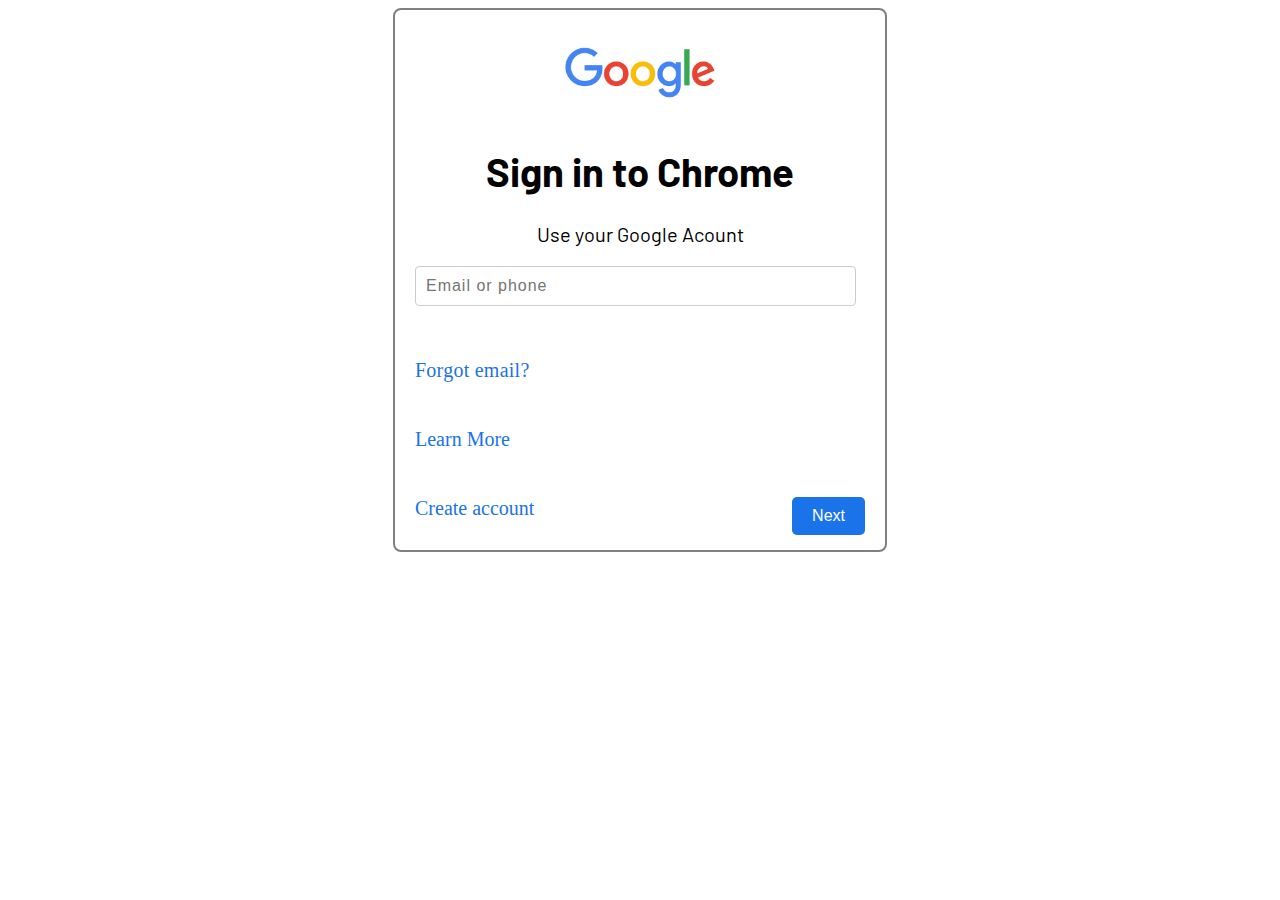
<file: index.html>
<!DOCTYPE html>
<html lang="en">
<head>
    <meta charset="UTF-8">
    <meta name="viewport" content="width=device-width, initial-scale=1.0">
    <title>Document</title>
    <link rel="stylesheet" href="style.css">
    <link rel="preconnect" href="https://fonts.googleapis.com">
<link rel="preconnect" href="https://fonts.gstatic.com" crossorigin>
<link href="https://fonts.googleapis.com/css2?family=Barlow:wght@100&display=swap" rel="stylesheet">
</head>
<body>
    <div>
        <img src="G-logo.jpg" alt="" id="image">
        <h1>Sign in to Chrome</h1>
        <p id="ch">Use your Google Acount</p>
        <form>
    <input type="email" class="inbox" placeholder="Email or phone" id="bar" required="required">
    <br>
    <br>
    <a href="forgotpassword.html" id="forgot">Forgot email?</a>
    <br>
    <br>
    <br>
    <a href="learn.html" id="learn">Learn More</a>
    <br>
    <br>
    <br>
    </form>
    <a href="create.html" id="create">Create account</a>
        
    <a href="Next.html" id="next"><button>Next</button></a>
        
    </div>
</body>
</html>
</file>
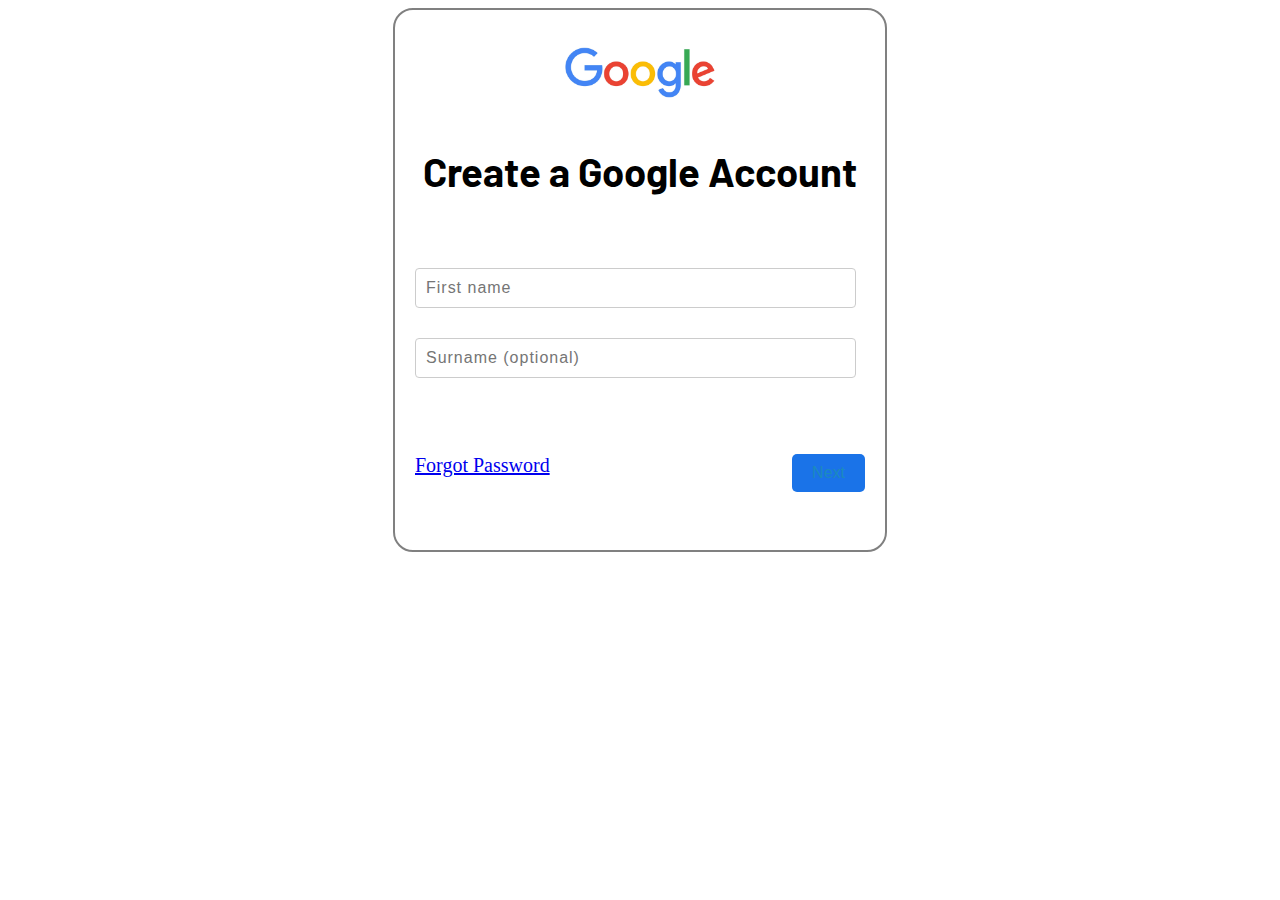
<file: create.html>
<!DOCTYPE html>
<html lang="en">
<head>
    <meta charset="UTF-8">
    <meta name="viewport" content="width=device-width, initial-scale=1.0">
    <title>Document</title>
    <link rel="stylesheet" href="create.css">
    <link rel="preconnect" href="https://fonts.googleapis.com">
    <link rel="preconnect" href="https://fonts.gstatic.com" crossorigin>
    <link href="https://fonts.googleapis.com/css2?family=Barlow:wght@100&display=swap" rel="stylesheet">
</head>
<body>
    <div>
        <img src="G-logo.jpg" alt="" id="image">
        <h1>Create a Google Account</h1>
        <br>
        <br>
        
        <input type="text" id="bar" placeholder="First name" required="required">
        <br>
        <input type="text" id="bar" placeholder="Surname (optional)" required="required">
        <br>
        <br>
        <br>
        <a href="forgotpassword.html">Forgot Password</a>
        
        <a href="date.html" id="next" ><button id="forgot">Next</button></a>
    </div>
</body>
</html>
</file>
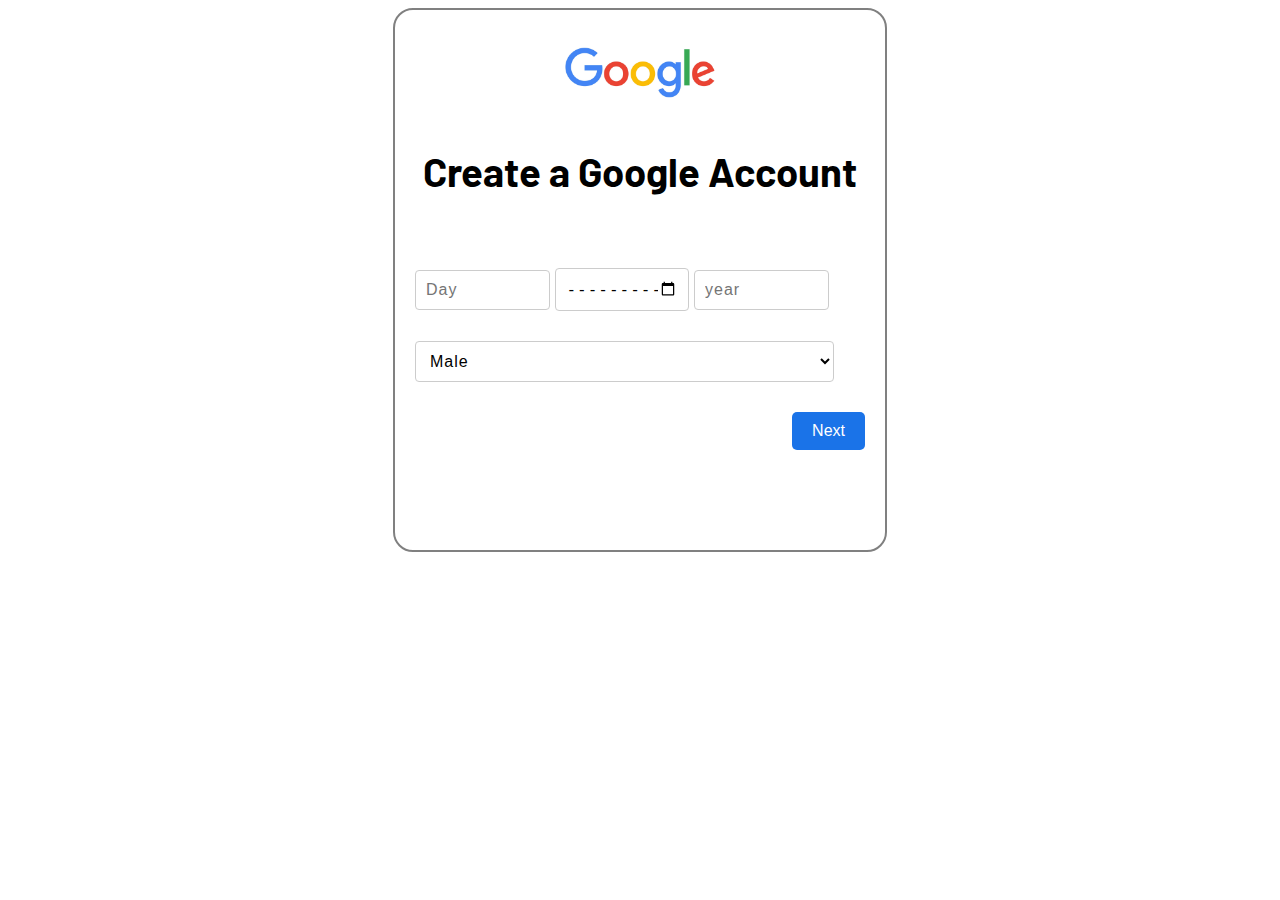
<file: date.html>
<!DOCTYPE html>
<html lang="en">
<head>
    <meta charset="UTF-8">
    <meta name="viewport" content="width=device-width, initial-scale=1.0">
    <title>Document</title>
    <link rel="preconnect" href="https://fonts.googleapis.com">
    <link rel="preconnect" href="https://fonts.gstatic.com" crossorigin>
    <link href="https://fonts.googleapis.com/css2?family=Barlow:wght@100&display=swap" rel="stylesheet">
    <link rel="stylesheet" href="date.css">
</head>
<body>
    <div>
        <img src="G-logo.jpg" alt="" id="image">
        <h1>Create a Google Account</h1>
        <br>
        <br>
        
        <input type="text" id="bar" placeholder="Day" required="required">
        
        <input type="month" id="bar" placeholder="month" required="required">
        
        <input type="text" id="bar" placeholder="year" required="required">
        <br>
        <form>
<select name="Gender" id="option">
 <option value="Male">Male</option>
 <option value="Female">Female</option>
 <option value="Haram">Haram</option>
 </select>
</form>

        
        <button>Next</button>
    </div>
</body>
</html>
</file>
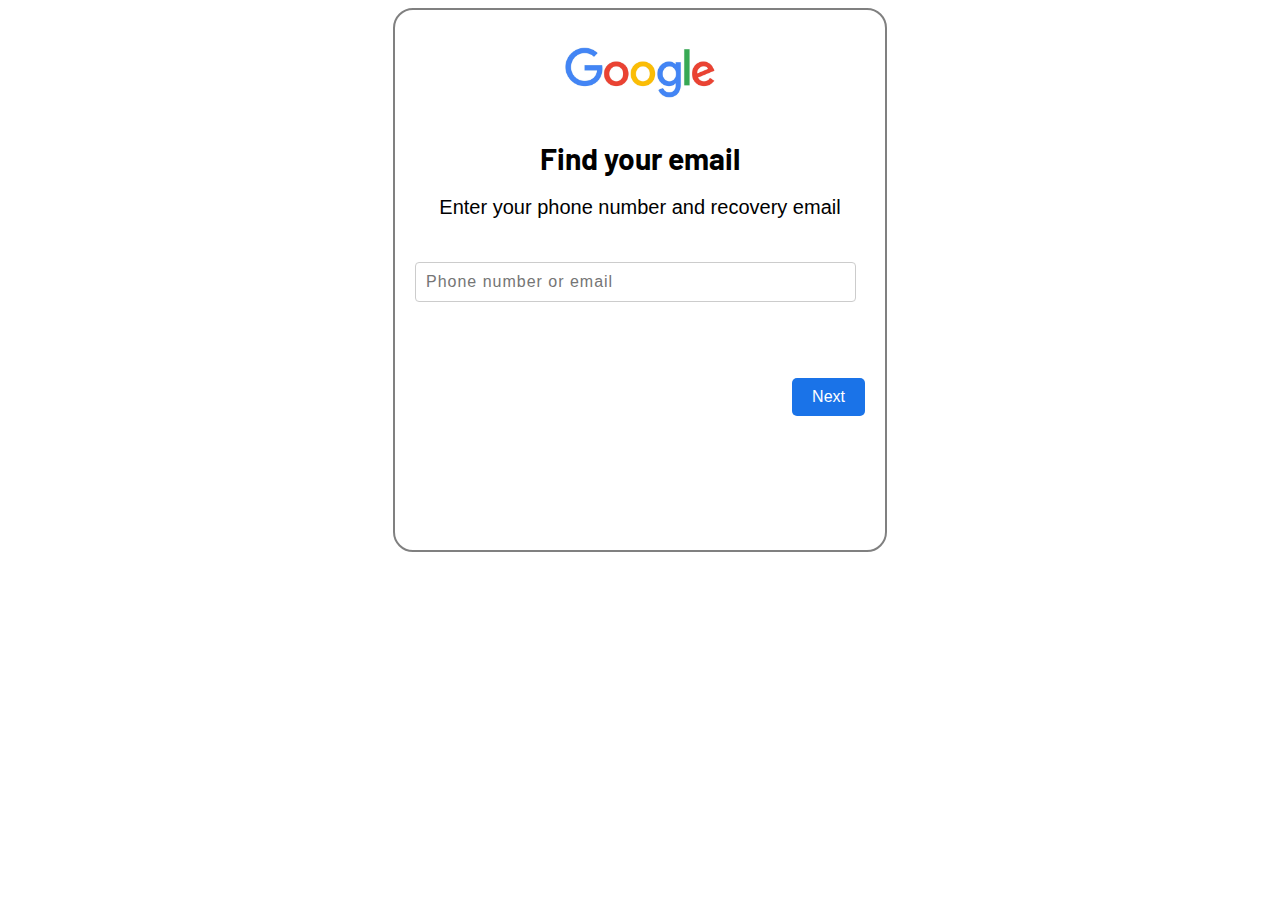
<file: forgotpassword.html>
<!DOCTYPE html>
<html lang="en">
<head>
    <meta charset="UTF-8">
    <meta name="viewport" content="width=device-width, initial-scale=1.0">
    <title>Document</title>
    <link rel="stylesheet" href="forgot.css">
    <link rel="preconnect" href="https://fonts.googleapis.com">
<link rel="preconnect" href="https://fonts.gstatic.com" crossorigin>
<link href="https://fonts.googleapis.com/css2?family=Barlow:wght@100&display=swap" rel="stylesheet">
</head>
<body>
    <div>
        <img src="G-logo.jpg" alt="" id="image">
        <h1>Find your email</h1>
        <p id="ch">Enter your phone number and recovery email</p>
        <br>
        
        <form>
            <input type="email" id="bar" placeholder="Phone number or email" required="required">
            <br>
            <br>
            <br>
            <a href="Next.html" id="next"><button>Next</button></a>
        </form>
    </div>
</body>
</html>
</file>
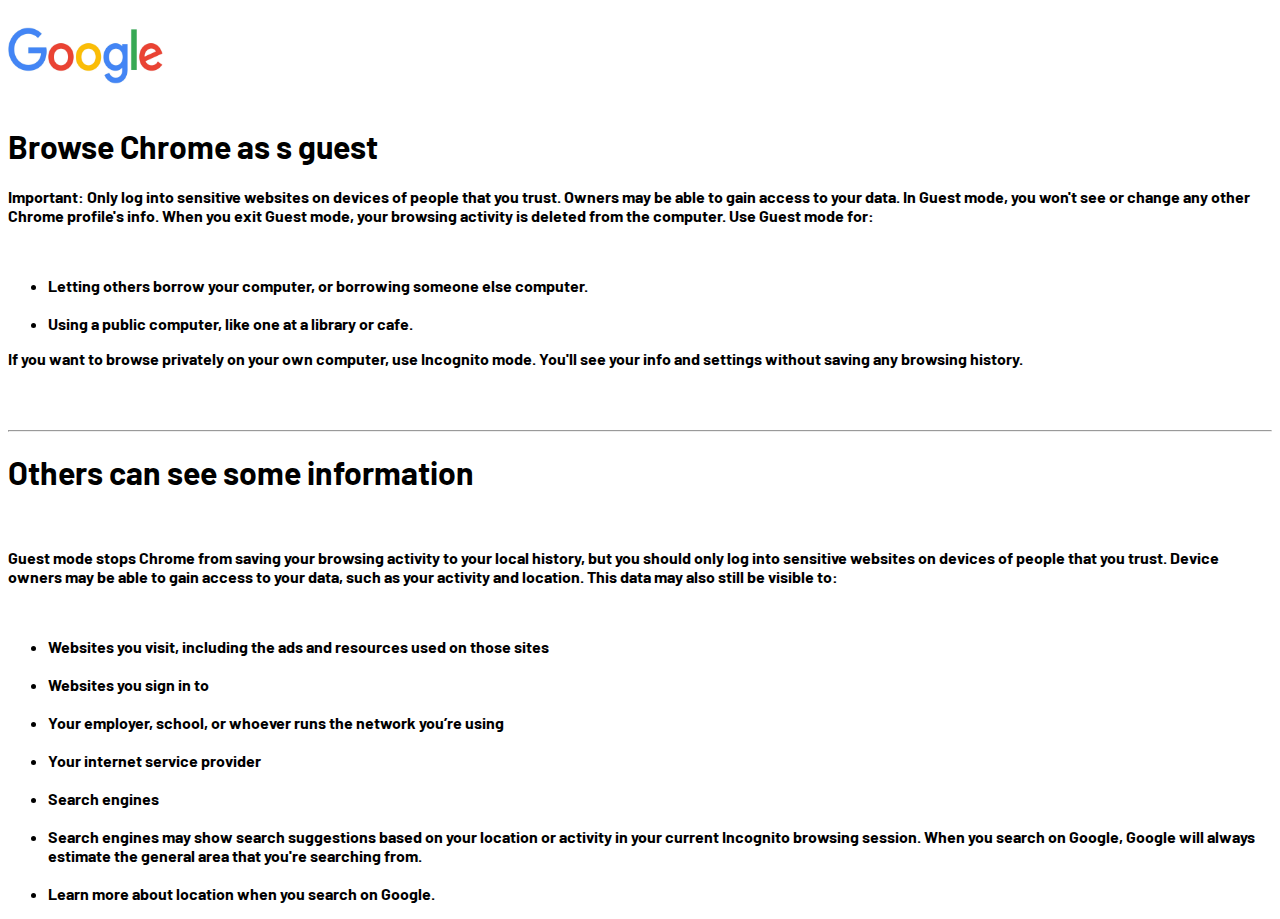
<file: learn.html>
<!DOCTYPE html>
<html lang="en">
<head>
    <meta charset="UTF-8">
    <meta name="viewport" content="width=device-width, initial-scale=1.0">
    <title>Document</title>
    <link rel="stylesheet" href="learn.css">
    <link rel="preconnect" href="https://fonts.googleapis.com">
    <link rel="preconnect" href="https://fonts.gstatic.com" crossorigin>
    <link href="https://fonts.googleapis.com/css2?family=Barlow:wght@100&display=swap" rel="stylesheet">
</head>
<body>
    <img src="G-logo.jpg" alt="" id="image">
    <h1>Browse Chrome as s guest</h1>
    <p>Important:  Only log into sensitive websites on devices of people that you trust. Owners may be able to gain access to your data.

        In Guest mode, you won't see or change any other Chrome profile's info. When you exit Guest mode, your browsing activity is deleted from the computer.
        
        Use Guest mode for:</p>
        <br>
        <ul>
            <li>Letting others borrow your
                 computer, or borrowing someone else
                  computer.</li>
                  <br>
            <li>Using a public computer, like one at a library or cafe.</li>
        </ul>
        <p>If you want to browse privately
             on your own computer,
              use Incognito mode.
               You'll see your info and settings 
               without saving any browsing history.</p>
               <br>
               <br>
               <hr>
               <h1>Others can see some information</h1>
               <br>
               
               
               <p>Guest mode stops Chrome from saving 
                your browsing activity to your local 
                history, but you should only log into 
                sensitive websites on devices of people 
                that you trust. Device owners may be able
                 to gain access to your data, such as your
                  activity and location. This data may also
                   still be visible to:</p>
                   <br>
                   <ul>
                    <li>Websites you visit, including the ads and resources used on those sites</li>
                    <br>
                    <li>Websites you sign in to</li>
                    <br>
                    <li>Your employer, school, or whoever runs the network you’re using</li>
                    <br>
                    <li>Your internet service provider</li>
                    <br>
                    <li>Search engines</li>
                    <br>
                    <li>Search engines may show search suggestions based on your location or activity in your current Incognito browsing session. When you search on Google, Google will always estimate the general area that you're searching from.</li>
                    <br>
                        <li> Learn more about location when you search on Google.</li>
                   </ul>

</body>
</html>
</file>
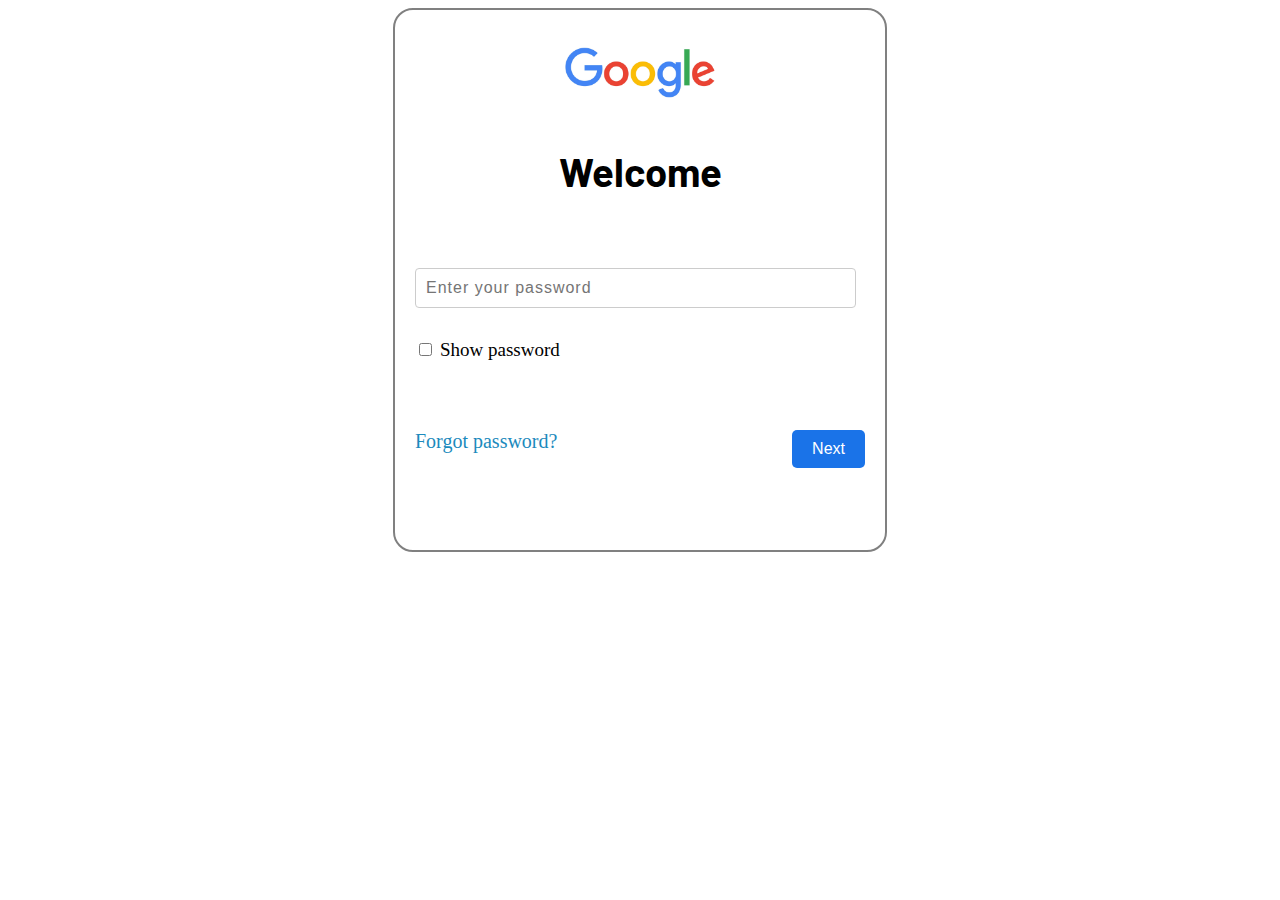
<file: Next.html>
<!DOCTYPE html>
<html lang="en">
<head>
    <meta charset="UTF-8">
    <meta name="viewport" content="width=device-width, initial-scale=1.0">
    <title>Document</title>
    <link rel="stylesheet" href="Next.css">
    <link rel="preconnect" href="https://fonts.googleapis.com">
    <link rel="preconnect" href="https://fonts.gstatic.com" crossorigin>
    <link href="https://fonts.googleapis.com/css2?family=Barlow:wght@100&display=swap" rel="stylesheet">
</head>
<body>
    <div>
        <img src="G-logo.jpg" alt="" id="image">
        <h1>Welcome</h1>
        <br>
        <br>
        
        <input type="password" id="bar" placeholder="Enter your password" required="required">
        
        <br>
        <input type="checkbox" name="check" id="check">
        <label for="check" id="box"> Show password</label>
        <br>
        <br>
        <br>
        <br>
        <a href="password.html" id="forgot">Forgot password?</a>
        <a href="Next.html" id="next"><button>Next</button></a>
    </div>
</body>
</html>
</file>
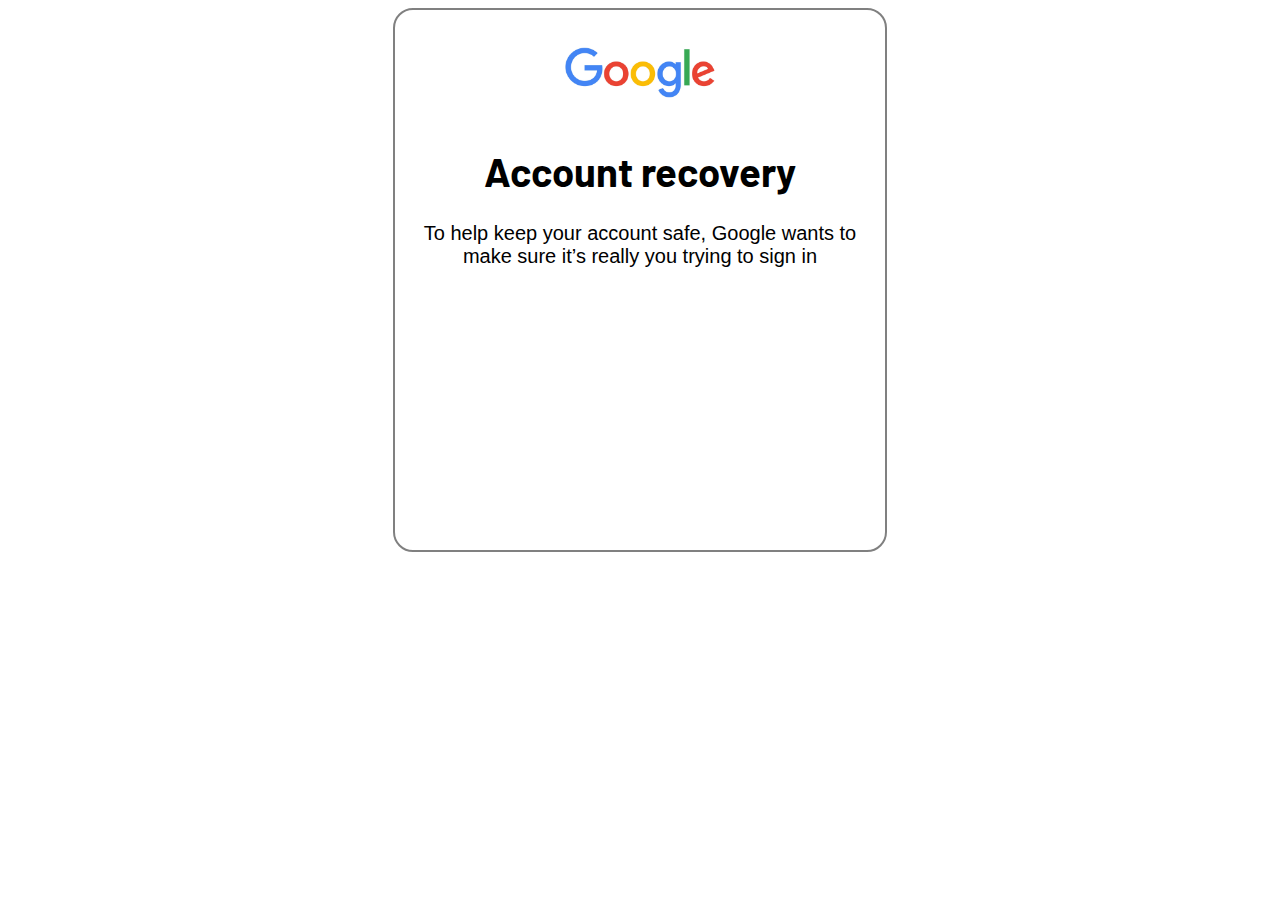
<file: password.html>
<!DOCTYPE html>
<html lang="en">
<head>
    <meta charset="UTF-8">
    <meta name="viewport" content="width=device-width, initial-scale=1.0">
    <title>Document</title>
    <link rel="stylesheet" href="password.css">
    <link rel="preconnect" href="https://fonts.googleapis.com">
    <link rel="preconnect" href="https://fonts.gstatic.com" crossorigin>
    <link href="https://fonts.googleapis.com/css2?family=Barlow:wght@100&display=swap" rel="stylesheet">
</head>
<body>
    
    <div>
        <img src="G-logo.jpg" alt="" id="image">
        <h1>Account recovery</h1>
        <p id="ch">To help keep your account safe, Google wants to<br>
                 make sure it’s really you trying to sign in</p>
    </div>
</body>
</html>
</file>
<file: style.css>
div{
    border: 2px solid;
    border-radius: 8px;
    font-size: 20px;
    width: 450px;
    height: 500px;
    padding: 20px;
    margin: 0px auto 0;
    background-color: white;
    border-color: grey;
    
}
#image{
    height: 85px;
 width: 150px;
 padding-left: 150px;
 
}
h1{
    font-family: 'Barlow', sans-serif;
    text-align: center;

}
#ch{
    font-family: 'Barlow', sans-serif;
    padding-top: -30px;
    text-align: center;
}
#bar{
    width: 93%;
    padding: 0.625rem 10px;
    font-size: 1rem;
    letter-spacing: 0.062rem;
    margin-bottom: 1.875rem;
    border: 1px solid #ccc;
    background: transparent;
    border-radius: 4px;
}
#forgot{
     text-decoration: none;
     color: #1a73e8;
     letter-spacing: .25px;
}
#learn{
    text-decoration: none;
    color: #1a73e8;
}
#create{
    text-decoration: none;
    color: #1a73e8;
}
#next{
    padding-left: 200px;
    
}
button{
    background-color: #1a73e8;
    border-radius: 8px;
    transition-duration: 0.9s;
    color: white;
    border: none;
    outline: none;
    padding: 0.625rem 1.25rem;
    cursor: pointer;
    border-radius: 0.312rem;
    font-size: 1rem;
    float: right;
}
button:hover{
    background-color: #1a73e8;
}
button:hover{
    background-color: #287ae6;
}
</file>
<file: create.css>
div{
    border: 2px solid;
    border-radius: 20px;
    font-size: 20px;
    width: 450px;
    height: 500px;
    padding: 20px;
    margin: 0px auto 0;
    background-color: white;
    border-color: grey;
    
}
    
#image{
    height: 85px;
    width: 150px;
    padding-left: 150px;
}
h1{
    font-family: 'Barlow', sans-serif;
    text-align: center;

}
#bar{
    width: 93%;
    padding: 0.625rem 10px;
    font-size: 1rem;
    letter-spacing: 0.062rem;
    margin-bottom: 1.875rem;
    border: 1px solid #ccc;
    background: transparent;
    border-radius: 4px;
    
}
#box{
    font-size: 19px;
}
#forgot{
    text-decoration: none;
    color: #1c8abd;
}
#next{
    padding-left: 200px;
    
}
button{
    background-color: #1a73e8;
    border-radius: 8px;
    transition-duration: 0.9s;
    color: white;
    border: none;
    outline: none;
    padding: 0.625rem 1.25rem;
    cursor: pointer;
    border-radius: 0.312rem;
    font-size: 1rem;
    float: right;
}
button:hover{
    background-color: #1c8abd;
}
button:hover{
    background-color: #3887ab;
}
</file>
<file: date.css>
div{
    border: 2px solid;
    border-radius: 20px;
    font-size: 20px;
    width: 450px;
    height: 500px;
    padding: 20px;
    margin: 0px auto 0;
    background-color: white;
    border-color: grey;
    
}
    
#image{
    height: 85px;
    width: 150px;
    padding-left: 150px;
}
h1{
    font-family: 'Barlow', sans-serif;
    text-align: center;

}
#bar{
    width: 25%;
    padding: 0.625rem 10px;
    font-size: 1rem;
    letter-spacing: 0.062rem;
    margin-bottom: 1.875rem;
    border: 1px solid #ccc;
    background: transparent;
    border-radius: 4px;
    
}
#box{
    font-size: 19px;
}
#forgot{
    text-decoration: none;
    color: #1c8abd;
}
#next{
    padding-left: 200px;
    
}
button{
    background-color: #1a73e8;
    border-radius: 8px;
    transition-duration: 0.9s;
    color: white;
    border: none;
    outline: none;
    padding: 0.625rem 1.25rem;
    cursor: pointer;
    border-radius: 0.312rem;
    font-size: 1rem;
    float: right;
}
button:hover{
    background-color: #1c8abd;
}
button:hover{
    background-color: #3887ab;
}
#option{
    width: 93%;
    padding: 0.625rem 10px;
    font-size: 1rem;
    letter-spacing: 0.062rem;
    margin-bottom: 1.875rem;
    border: 1px solid #ccc;
    background: transparent;
    border-radius: 4px;
    
}
</file>
<file: forgot.css>
div{
    border: 2px solid;
    border-radius: 20px;
    font-size: 20px;
    width: 450px;
    height: 500px;
    padding: 20px;
    margin: 0px auto 0;
    background-color: white;
    border-color: grey;
    
}
    
#image{
    height: 85px;
    width: 150px;
    padding-left: 150px;
}
h1{
    font-family: 'Barlow', sans-serif;
    text-align: center;
    font-size: 30px;

}
#ch{
    font-family: 'Rubik', sans-serif;
    padding-top: -30px;
    text-align: center;
}
#bar{
    width: 93%;
    padding: 0.625rem 10px;
    font-size: 1rem;
    letter-spacing: 0.062rem;
    margin-bottom: 1.875rem;
    border: 1px solid #ccc;
    background: transparent;
    border-radius: 4px;
}
#next{
    padding-left: 350px;
}
button{
    background-color: #1a73e8;
    border-radius: 8px;
    transition-duration: 0.9s;
    color: white;
    border: none;
    outline: none;
    padding: 0.625rem 1.25rem;
    cursor: pointer;
    border-radius: 0.312rem;
    font-size: 1rem;
    float: right;
}
button:hover{
    background-color: #1c8abd;
}
button:hover{
    background-color: #3887ab;
}
</file>
<file: learn.css>
#image{
    height: 95px;
    width: 155px;

   }
body{
    font-family: 'Barlow', sans-serif;
}
p{
    font-weight: bold;
}
ul{
    font-weight: bold;
}
</file>
<file: Next.css>
div{
    border: 2px solid;
    border-radius: 20px;
    font-size: 20px;
    width: 450px;
    height: 500px;
    padding: 20px;
    margin: 0px auto 0;
    background-color: white;
    border-color: grey;
    
}
    
#image{
    height: 85px;
    width: 150px;
    padding-left: 150px;
}
h1{
    font-family: 'Barlow', sans-serif;
    text-align: center;
}
#bar{
    width: 93%;
    padding: 0.625rem 10px;
    font-size: 1rem;
    letter-spacing: 0.062rem;
    margin-bottom: 1.875rem;
    border: 1px solid #ccc;
    background: transparent;
    border-radius: 4px;
    
}
#box{
    font-size: 19px;
}
#forgot{
    text-decoration: none;
    color: #1c8abd;
}
#next{
    padding-left: 200px;
    
}
button{
    background-color: #1a73e8;
    border-radius: 8px;
    transition-duration: 0.9s;
    color: white;
    border: none;
    outline: none;
    padding: 0.625rem 1.25rem;
    cursor: pointer;
    border-radius: 0.312rem;
    font-size: 1rem;
    float: right;
}
button:hover{
    background-color: #1c8abd;
}
button:hover{
    background-color: #3887ab;
}
</file>
<file: password.css>
div{
    border: 2px solid;
    border-radius: 20px;
    font-size: 20px;
    width: 450px;
    height: 500px;
    padding: 20px;
    margin: 0px auto 0;
    background-color: white;
    border-color: grey;
    
}
    
#image{
    height: 85px;
    width: 150px;
    padding-left: 150px;
}
h1{
    font-family: 'Barlow', sans-serif;
    text-align: center;
}
#ch{
    font-family: 'Rubik', sans-serif;
    padding-top: -30px;
    text-align: center;
}
</file>
